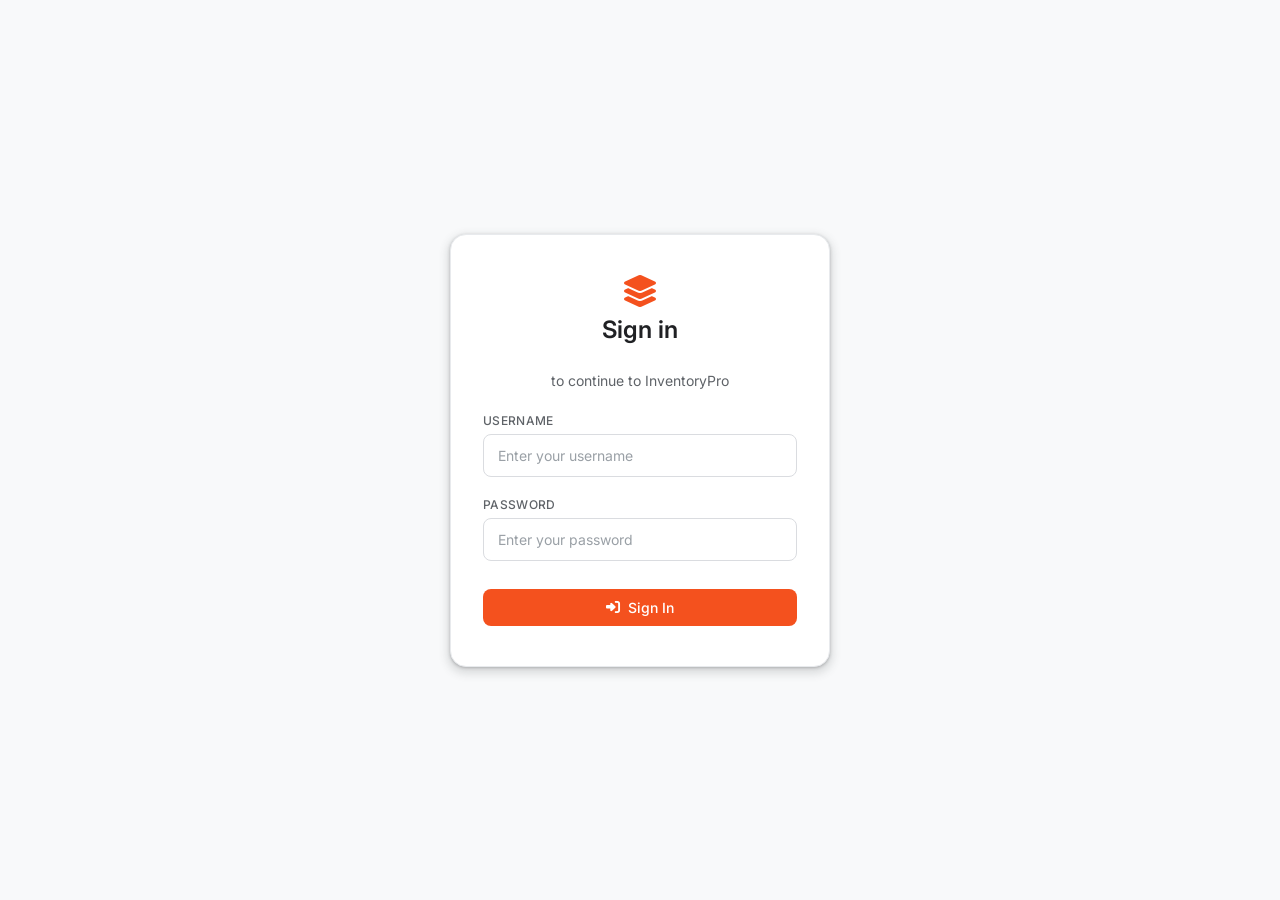
<file: frontend/index.html>
<!DOCTYPE html>
<html lang="en">
<head>
    <meta charset="UTF-8">
    <meta name="viewport" content="width=device-width, initial-scale=1.0">
    <title>InventoryPro | Login</title>
    <link rel="stylesheet" href="css/style.css">
    <link href="https://fonts.googleapis.com/css2?family=Inter:wght@400;500;600;700&display=swap" rel="stylesheet">
    <link href="https://cdnjs.cloudflare.com/ajax/libs/font-awesome/6.4.0/css/all.min.css" rel="stylesheet">
</head>
<body>
    <div class="auth-container">
        <div class="auth-box">
            <div style="margin-bottom: 8px;">
                <i class="fa-solid fa-layer-group" style="font-size: 32px; color: var(--accent);"></i>
            </div>
            <h2>Sign in</h2>
            <p style="color: var(--text-secondary); font-size: 14px; margin-bottom: 24px;">to continue to InventoryPro</p>
            <form id="login-form">
                <div class="form-group">
                    <label for="username">Username</label>
                    <input type="text" id="username" required placeholder="Enter your username">
                </div>
                <div class="form-group">
                    <label for="password">Password</label>
                    <input type="password" id="password" required placeholder="Enter your password">
                </div>
                <button type="submit" class="btn"><i class="fa-solid fa-right-to-bracket"></i> Sign In</button>
            </form>
            <p id="error-msg" style="color: var(--danger); margin-top: 16px; font-size: 13px; display: none;"></p>
        </div>
    </div>

    <script src="js/api.js?v=2"></script>
    <script src="js/app.js?v=2"></script>
    <script>
        document.getElementById('login-form').addEventListener('submit', async (e) => {
            e.preventDefault();
            const username = document.getElementById('username').value;
            const password = document.getElementById('password').value;
            const errorMsg = document.getElementById('error-msg');
            
            try {
                const res = await api.login(username, password);
                if (res.success) {
                    localStorage.setItem('user', JSON.stringify(res.user));
                    window.location.href = (res.user.role === 'Cashier' || res.user.Role === 'Cashier') ? 'cart.html' : 'dashboard.html';
                } else {
                    errorMsg.innerText = res.message || 'Login failed';
                    errorMsg.style.display = 'block';
                }
            } catch (err) {
                errorMsg.innerText = 'Server connection error';
                errorMsg.style.display = 'block';
            }
        });
    </script>
</body>
</html>
</file>
<file: frontend/css/style.css>
@import url('https://fonts.googleapis.com/css2?family=Google+Sans:wght@400;500;700&family=Inter:wght@400;500;600;700&display=swap');

:root {
    --bg-page: #f8f9fa;
    --bg-surface: #ffffff;
    --bg-surface-hover: #f1f3f4;
    --text-primary: #202124;
    --text-secondary: #5f6368;
    --text-disabled: #9aa0a6;
    --accent: #F4511E;
    --accent-light: rgba(244, 81, 30, 0.08);
    --accent-hover: #E64A19;
    --success: #0d652d;
    --success-bg: #e6f4ea;
    --warning: #b06000;
    --warning-bg: #fef7e0;
    --danger: #c5221f;
    --danger-bg: #fce8e6;
    --border: #dadce0;
    --border-light: #e8eaed;
    --shadow-sm: 0 1px 2px 0 rgba(60,64,67,0.3), 0 1px 3px 1px rgba(60,64,67,0.15);
    --shadow-md: 0 1px 3px 0 rgba(60,64,67,0.3), 0 4px 8px 3px rgba(60,64,67,0.15);
    --shadow-lg: 0 1px 3px 0 rgba(60,64,67,0.3), 0 8px 16px 6px rgba(60,64,67,0.15);
    --radius-sm: 8px;
    --radius-md: 12px;
    --radius-lg: 16px;
}

* {
    margin: 0;
    padding: 0;
    box-sizing: border-box;
    font-family: 'Inter', 'Google Sans', -apple-system, BlinkMacSystemFont, 'Segoe UI', Roboto, sans-serif;
}

body {
    background: var(--bg-page);
    color: var(--text-primary);
    min-height: 100vh;
    display: flex;
    overflow-x: hidden;
    -webkit-font-smoothing: antialiased;
}

/* ====== Utility classes (kept for compatibility) ====== */
.glass {
    background: var(--bg-surface);
    border-radius: var(--radius-md);
    border: 1px solid var(--border-light);
    box-shadow: var(--shadow-sm);
}

.gradient-border {
    border: 1px solid var(--border-light);
}

.fade-in {
    animation: fadeIn 0.3s ease;
}

@keyframes fadeIn {
    from { opacity: 0; transform: translateY(8px); }
    to { opacity: 1; transform: translateY(0); }
}

/* ====== Sidebar ====== */
.sidebar {
    width: 260px;
    height: 100vh;
    position: fixed;
    left: 0;
    top: 0;
    padding: 24px 16px;
    display: flex;
    flex-direction: column;
    z-index: 10;
    background: var(--bg-surface);
    border-right: 1px solid var(--border-light);
    border-radius: 0;
    box-shadow: none;
}

.sidebar-logo {
    font-size: 20px;
    font-weight: 700;
    margin-bottom: 32px;
    padding: 0 12px;
    display: flex;
    align-items: center;
    gap: 10px;
    color: var(--accent);
    letter-spacing: -0.3px;
}

.nav-links {
    list-style: none;
    display: flex;
    flex-direction: column;
    gap: 2px;
}

.nav-item a {
    display: flex;
    align-items: center;
    gap: 12px;
    padding: 10px 16px;
    color: var(--text-secondary);
    text-decoration: none;
    border-radius: 24px;
    transition: background 0.2s ease, color 0.2s ease;
    font-weight: 500;
    font-size: 14px;
}

.nav-item a:hover {
    background: var(--bg-surface-hover);
    color: var(--text-primary);
}

.nav-item a.active {
    background: var(--accent-light);
    color: var(--accent);
    font-weight: 600;
}

.nav-item a i {
    font-size: 16px;
    width: 24px;
    text-align: center;
    color: inherit;
}

/* ====== User Info ====== */
.user-info {
    margin-top: auto;
    padding: 16px 12px;
    border-top: 1px solid var(--border-light);
    text-align: center;
}

.user-info p {
    font-size: 13px;
    color: var(--text-secondary);
}

/* ====== Layout ====== */
.main-content {
    margin-left: 260px;
    width: calc(100% - 260px);
    padding: 32px 40px;
    min-height: 100vh;
}

.page-header {
    display: flex;
    justify-content: space-between;
    align-items: center;
    margin-bottom: 28px;
}

.page-title {
    font-size: 22px;
    font-weight: 600;
    color: var(--text-primary);
    display: flex;
    align-items: center;
    gap: 10px;
    letter-spacing: -0.3px;
}

/* ====== Dashboard Cards ====== */
.dashboard-grid {
    display: grid;
    grid-template-columns: repeat(auto-fit, minmax(220px, 1fr));
    gap: 16px;
    margin-bottom: 32px;
}

.stat-card {
    padding: 24px;
    display: flex;
    flex-direction: column;
    gap: 12px;
    transition: box-shadow 0.2s ease;
    cursor: default;
    border: 1px solid var(--border-light);
    border-radius: var(--radius-md);
    background: var(--bg-surface);
}

.stat-card:hover {
    box-shadow: var(--shadow-md);
}

.stat-card h3 {
    font-size: 12px;
    color: var(--text-secondary);
    font-weight: 500;
    text-transform: uppercase;
    letter-spacing: 0.5px;
    display: flex;
    align-items: center;
    gap: 8px;
}

.stat-card .value {
    font-size: 32px;
    font-weight: 700;
    color: var(--text-primary);
    letter-spacing: -0.5px;
}

/* ====== Tables ====== */
.table-container {
    width: 100%;
    overflow-x: auto;
    padding: 24px;
    background: var(--bg-surface);
    border: 1px solid var(--border-light);
    border-radius: var(--radius-md);
}

table {
    width: 100%;
    border-collapse: collapse;
}

th, td {
    padding: 12px 16px;
    text-align: left;
    border-bottom: 1px solid var(--border-light);
}

th {
    color: var(--text-secondary);
    font-weight: 500;
    font-size: 12px;
    text-transform: uppercase;
    letter-spacing: 0.5px;
}

td {
    color: var(--text-primary);
    font-size: 14px;
}

tbody tr {
    transition: background-color 0.15s ease;
}

tbody tr:hover {
    background-color: var(--bg-surface-hover);
}

tbody tr:last-child td {
    border-bottom: none;
}

/* ====== Badges ====== */
.badge {
    padding: 4px 10px;
    border-radius: 4px;
    font-size: 12px;
    font-weight: 500;
    display: inline-flex;
    align-items: center;
    gap: 4px;
}

.badge-in-stock { background: var(--success-bg); color: var(--success); }
.badge-low-stock { background: var(--warning-bg); color: var(--warning); }
.badge-out-stock { background: var(--danger-bg); color: var(--danger); }

.badge-success { background: var(--success-bg); color: var(--success); }
.badge-warning { background: var(--warning-bg); color: var(--warning); }

/* ====== Buttons ====== */
.btn {
    padding: 10px 24px;
    border: none;
    border-radius: var(--radius-sm);
    background: var(--accent);
    color: #ffffff;
    font-size: 14px;
    font-weight: 500;
    cursor: pointer;
    transition: background 0.2s ease, box-shadow 0.2s ease;
    display: inline-flex;
    align-items: center;
    justify-content: center;
    gap: 8px;
    letter-spacing: 0.1px;
}

.btn:hover {
    background: var(--accent-hover);
    box-shadow: var(--shadow-sm);
}

.btn:active {
    background: #D84315;
}

.btn-small {
    padding: 6px 14px;
    font-size: 13px;
    border-radius: 6px;
}

.btn-danger {
    background: transparent;
    color: var(--danger);
    border: 1px solid #f5c6c4;
}

.btn-danger:hover {
    background: var(--danger-bg);
    box-shadow: none;
}

.btn-outline {
    background: transparent;
    color: var(--text-secondary);
    border: 1px solid var(--border);
}

.btn-outline:hover {
    background: var(--bg-surface-hover);
    box-shadow: none;
}

/* ====== Forms ====== */
.form-group {
    margin-bottom: 20px;
}

.form-group label {
    display: block;
    margin-bottom: 6px;
    color: var(--text-secondary);
    font-size: 12px;
    font-weight: 500;
    text-transform: uppercase;
    letter-spacing: 0.3px;
}

.form-group input {
    width: 100%;
    padding: 12px 14px;
    border-radius: var(--radius-sm);
    background: var(--bg-surface);
    border: 1px solid var(--border);
    color: var(--text-primary);
    font-size: 14px;
    transition: border-color 0.2s ease, box-shadow 0.2s ease;
    font-family: 'Inter', sans-serif;
}

.form-group input:focus {
    border-color: var(--accent);
    box-shadow: 0 0 0 2px var(--accent-light);
    outline: none;
}

.form-group input::placeholder {
    color: var(--text-disabled);
}

/* ====== Modal ====== */
.modal-overlay {
    position: fixed;
    top: 0;
    left: 0;
    width: 100%;
    height: 100%;
    background: rgba(0, 0, 0, 0.32);
    display: none;
    align-items: center;
    justify-content: center;
    z-index: 100;
    opacity: 0;
    transition: opacity 0.2s ease;
}

.modal-overlay.active {
    display: flex;
    opacity: 1;
}

.modal {
    width: 100%;
    max-width: 480px;
    padding: 28px;
    background: var(--bg-surface);
    border-radius: var(--radius-lg);
    box-shadow: var(--shadow-lg);
    transform: scale(0.97);
    transition: transform 0.2s ease;
}

.modal-overlay.active .modal {
    transform: scale(1);
}

.modal-header {
    display: flex;
    justify-content: space-between;
    align-items: center;
    margin-bottom: 24px;
}

.modal-header h2 {
    font-size: 18px;
    font-weight: 600;
    color: var(--text-primary);
}

.close-btn {
    background: none;
    border: none;
    color: var(--text-secondary);
    font-size: 24px;
    cursor: pointer;
    transition: color 0.15s;
    width: 36px;
    height: 36px;
    display: flex;
    align-items: center;
    justify-content: center;
    border-radius: 50%;
}

.close-btn:hover {
    color: var(--text-primary);
    background: var(--bg-surface-hover);
}

/* ====== Auth / Login Page ====== */
.auth-container {
    width: 100%;
    min-height: 100vh;
    display: flex;
    align-items: center;
    justify-content: center;
    background: var(--bg-page);
}

.auth-box {
    width: 100%;
    max-width: 380px;
    padding: 40px 32px;
    text-align: center;
    background: var(--bg-surface);
    border: 1px solid var(--border-light);
    border-radius: var(--radius-lg);
    box-shadow: var(--shadow-md);
}

.auth-box h2 {
    margin-bottom: 28px;
    font-size: 24px;
    font-weight: 600;
    color: var(--text-primary);
}

.auth-box .form-group {
    text-align: left;
}

.auth-box .btn {
    width: 100%;
    margin-top: 8px;
}

/* ====== Scrollbar ====== */
::-webkit-scrollbar {
    width: 6px;
}

::-webkit-scrollbar-track {
    background: transparent;
}

::-webkit-scrollbar-thumb {
    background: var(--border);
    border-radius: 3px;
}

::-webkit-scrollbar-thumb:hover {
    background: var(--text-disabled);
}
</file>
